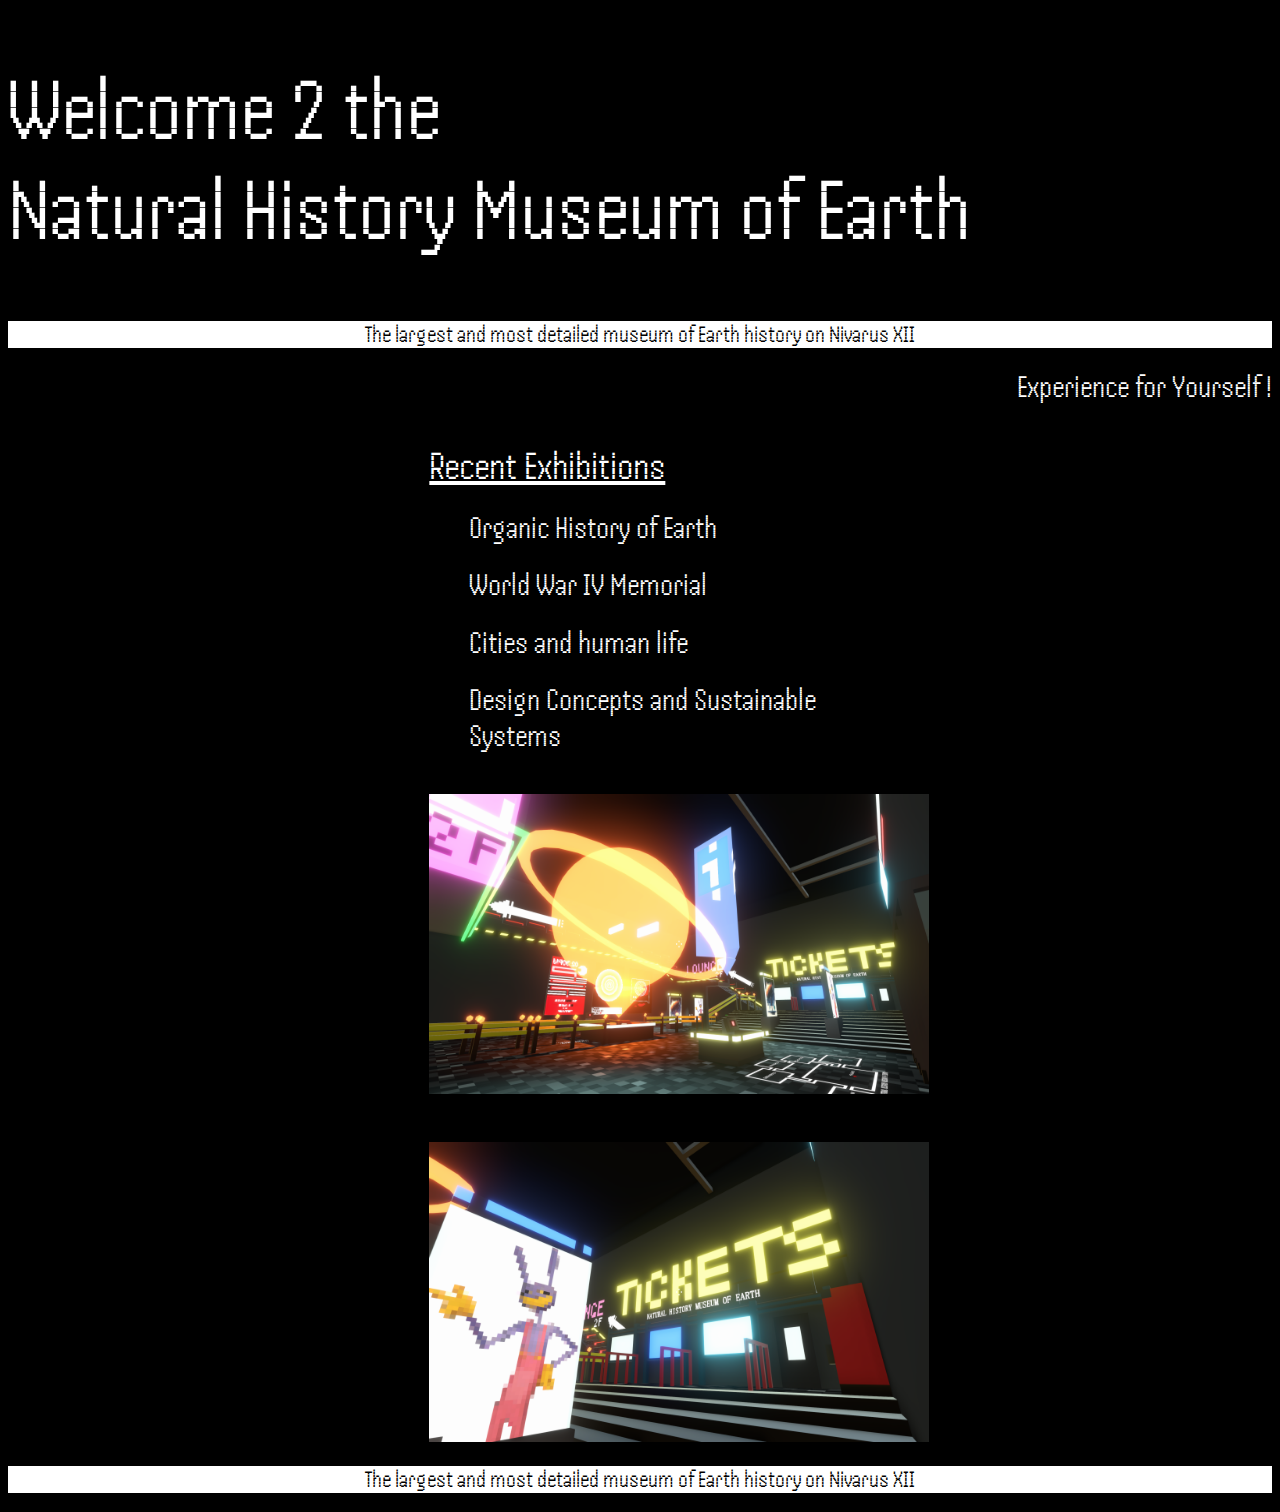
<file: index.html>
<!DOCTYPE html>

<html lang="en" xmlns="http://www.w3.org/1999/xhtml">
<head>
    <meta charset="utf-8" />
    <title></title>
   
    <link rel="stylesheet" href="style.css">
</head>
<body>
    <h1 style = "color : white; font-size : 90px">Welcome 2 the <br> Natural History Museum of Earth</h1>
    <div class="line-center">
            <h2 id="whiteBKG" style = "color : black;">The largest and most detailed museum of Earth history on Nivarus XII</h2>
    </div>
   
    
    
    
    <div class="text-right">
        <a href= "https://strainlesss233.itch.io/the-natural-history-museum-of-earth"> <h1> Experience for Yourself !</h1></a>
    </div>
        <br>
    
    <div class="text-center">
        <z style = "color : white; text-decoration: underline; font-size : 40px">Recent Exhibitions</z>
        <ol>
            <a href= "room1.html"> <h1> Organic History of Earth</h1></a>
            <a href= "room2.html"> <h1>World War IV Memorial</h1></a>
            <a href= "room3.html"> <h1>Cities and human life</h1></a>
            <a href= "room4.html"> <h1>Design Concepts and Sustainable Systems</h1></a>
       </ol>
       <br>
       <img src= "hall1.png" height="300" width="500"/>
       <br>
       <z style = "color : white; text-decoration: underline; font-size : 40px"> </z>
       <br>
       <img src= "hall2.png" height="300" width="500"/>
       <br>
       
    </div>
    <div class="line-center">
        <h2 id="whiteBKG" style = "color : black;">The largest and most detailed museum of Earth history on Nivarus XII</h2>
</div>
    
        
    
   
    
</body>
</html>
</file>
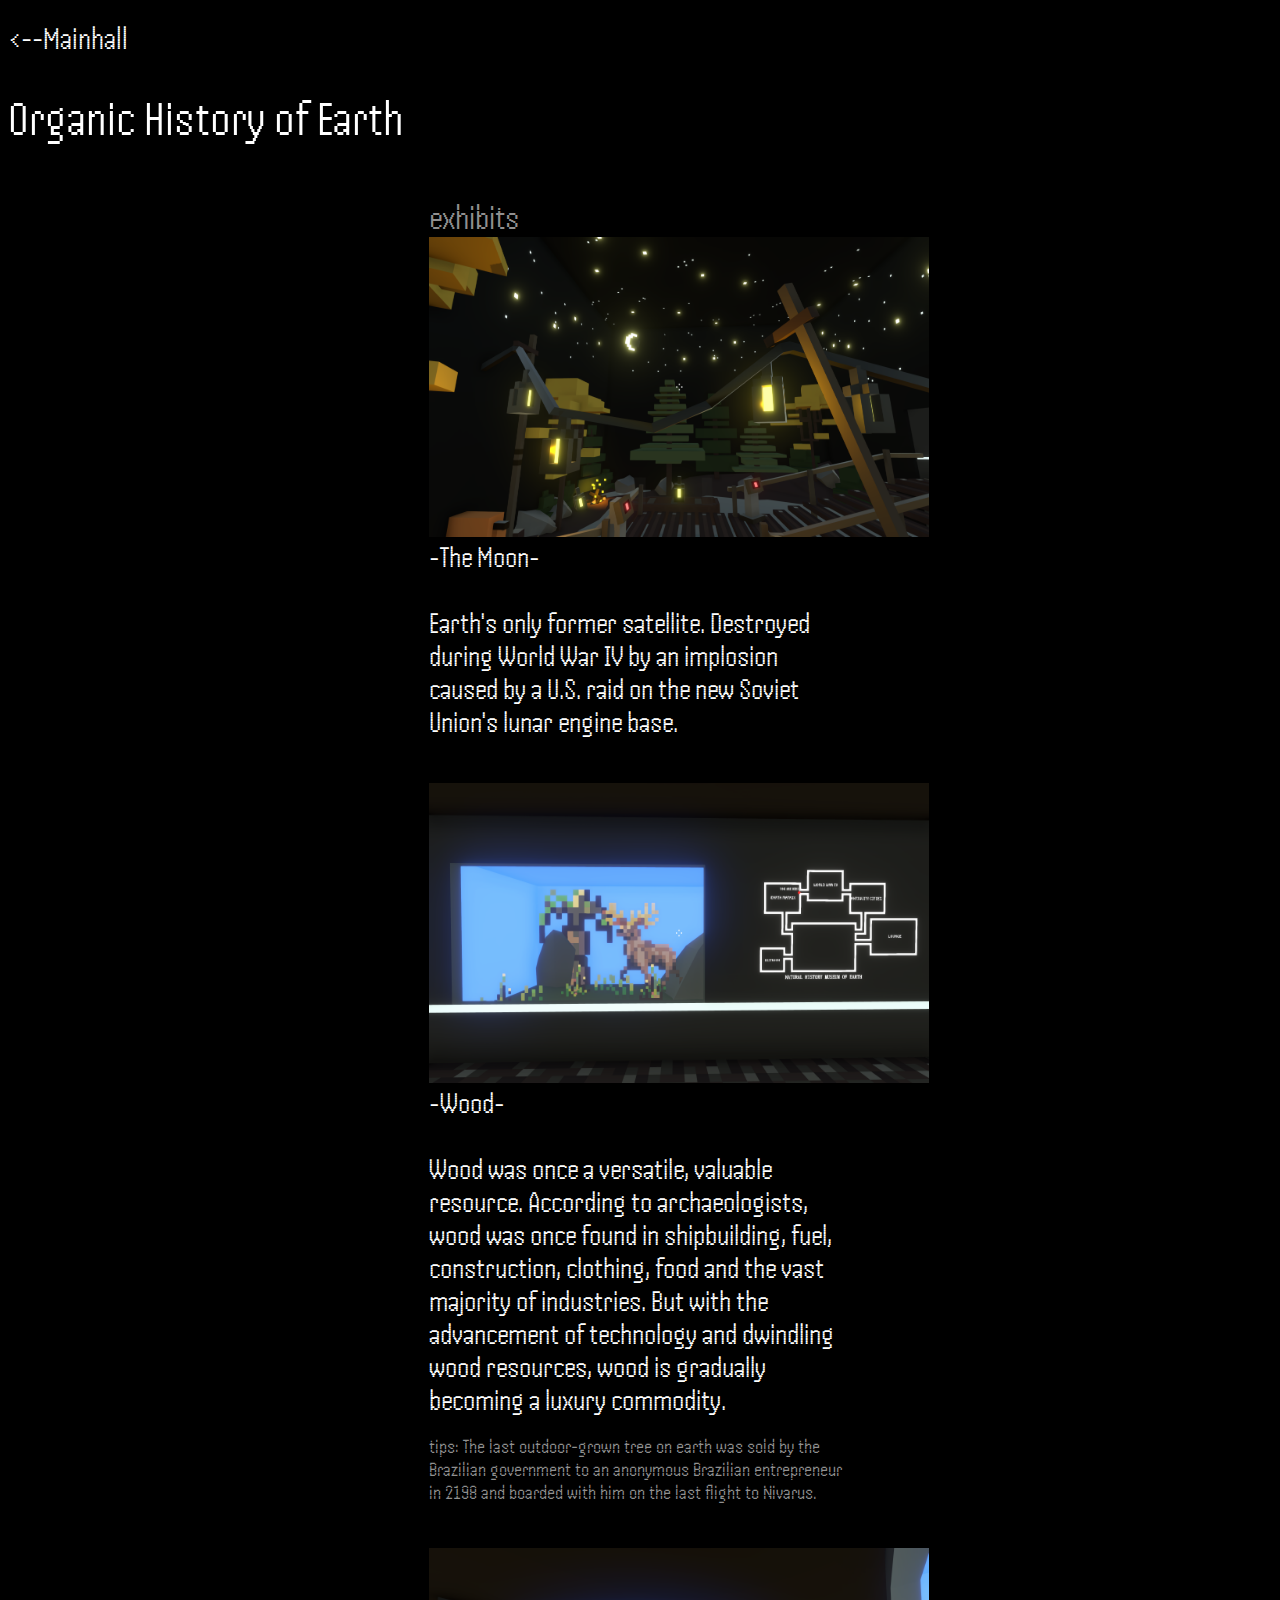
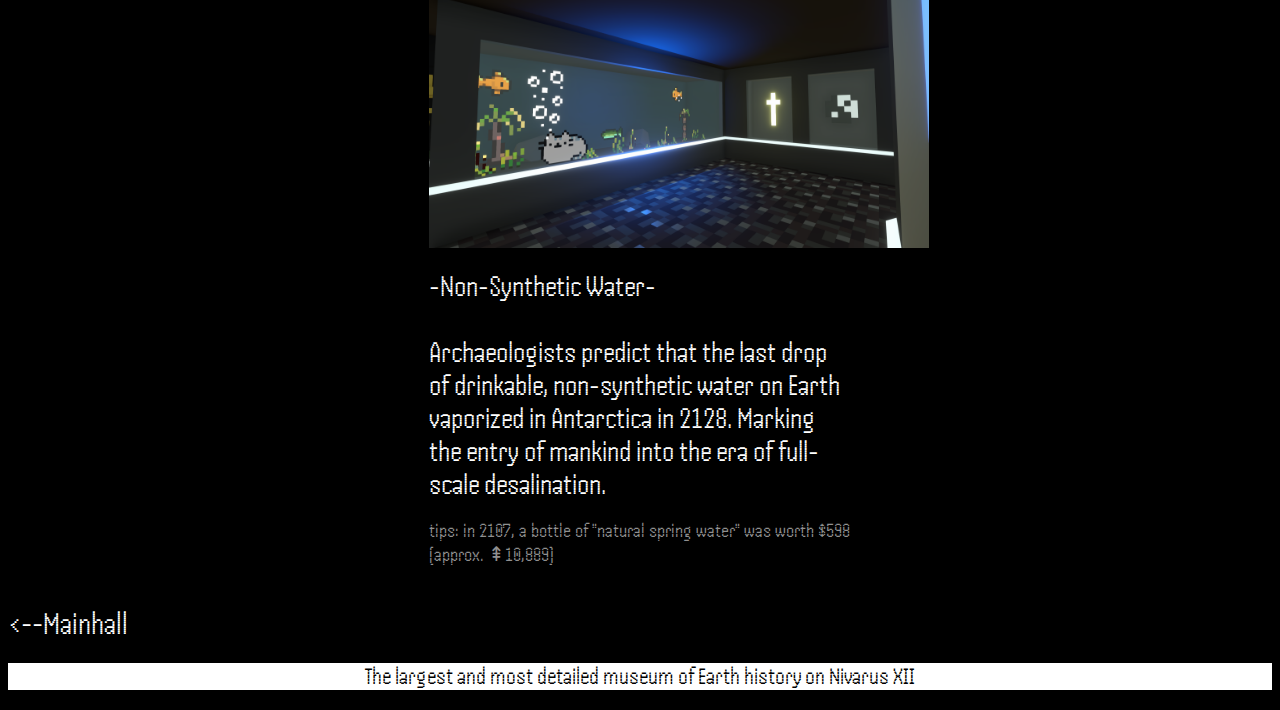
<file: room1.html>
<!DOCTYPE html>

<html lang="en" xmlns="http://www.w3.org/1999/xhtml">
<head>
    <meta charset="utf-8" />
    <title></title>
   
    <link rel="stylesheet" href="style.css">
</head>
<body>
    
    <a href= "index.html"> <h1> <--Mainhall</h1></a>

    <h1 style = "color : white; font-size : 50px">Organic History of Earth</h1>

    
    <br>

    <div class="text-center">
        <z style = "color : rgb(144, 144, 144); font-size : 35px">exhibits</z>
    
       
        <br>
        <img src= "room1.png" height="300" width="500"/>
        <br>
        <z style = "color : white; font-size : 30px">-The Moon-<br><br>
            Earth's only former satellite. Destroyed during World War IV by an implosion caused by a U.S. raid on the new Soviet Union's lunar engine base.</z>
        <br>
        <z style = "color : white; text-decoration: underline; font-size : 40px"> </z>
        
        <br>
        <img src= "showcase.png" height="300" width="500"/>
        <br>
        <z style = "color : white; font-size : 30px">-Wood-<br><br>Wood was once a versatile, valuable resource. According to archaeologists, wood was once found in shipbuilding, fuel, construction, clothing, food and the vast majority of industries. But with the advancement of technology and dwindling wood resources, wood is gradually becoming a luxury commodity.</z>
        <br><br><z style = "color : rgb(144, 144, 144); font-size : 20px">tips: The last outdoor-grown tree on earth was sold by the Brazilian government to an anonymous Brazilian entrepreneur in 2198 and boarded with him on the last flight to Nivarus.</z><br>
        <z style = "color : white; text-decoration: underline; font-size : 40px"> </z>
        <br>
        <img src= "showcase2.png" height="300" width="500"/>
        <br>
        <br>
        <z style = "color : white; font-size : 30px">-Non-Synthetic Water-<br><br>Archaeologists predict that the last drop of drinkable, non-synthetic water on Earth vaporized in Antarctica in 2128. Marking the entry of mankind into the era of full-scale desalination.</z>
        <br><br><z style = "color : rgb(144, 144, 144); font-size : 20px">tips: in 2107, a bottle of "natural spring water" was worth $598 (approx. ⇞10,889)</z><br>
        
    </div>
    
    <br>
    <a href= "index.html"> <h1> <--Mainhall</h1></a>
    
    <div class="line-center">
        <h2 id="whiteBKG" style = "color : black;">The largest and most detailed museum of Earth history on Nivarus XII</h2>
    </div>
    
</body>
</html>
</file>
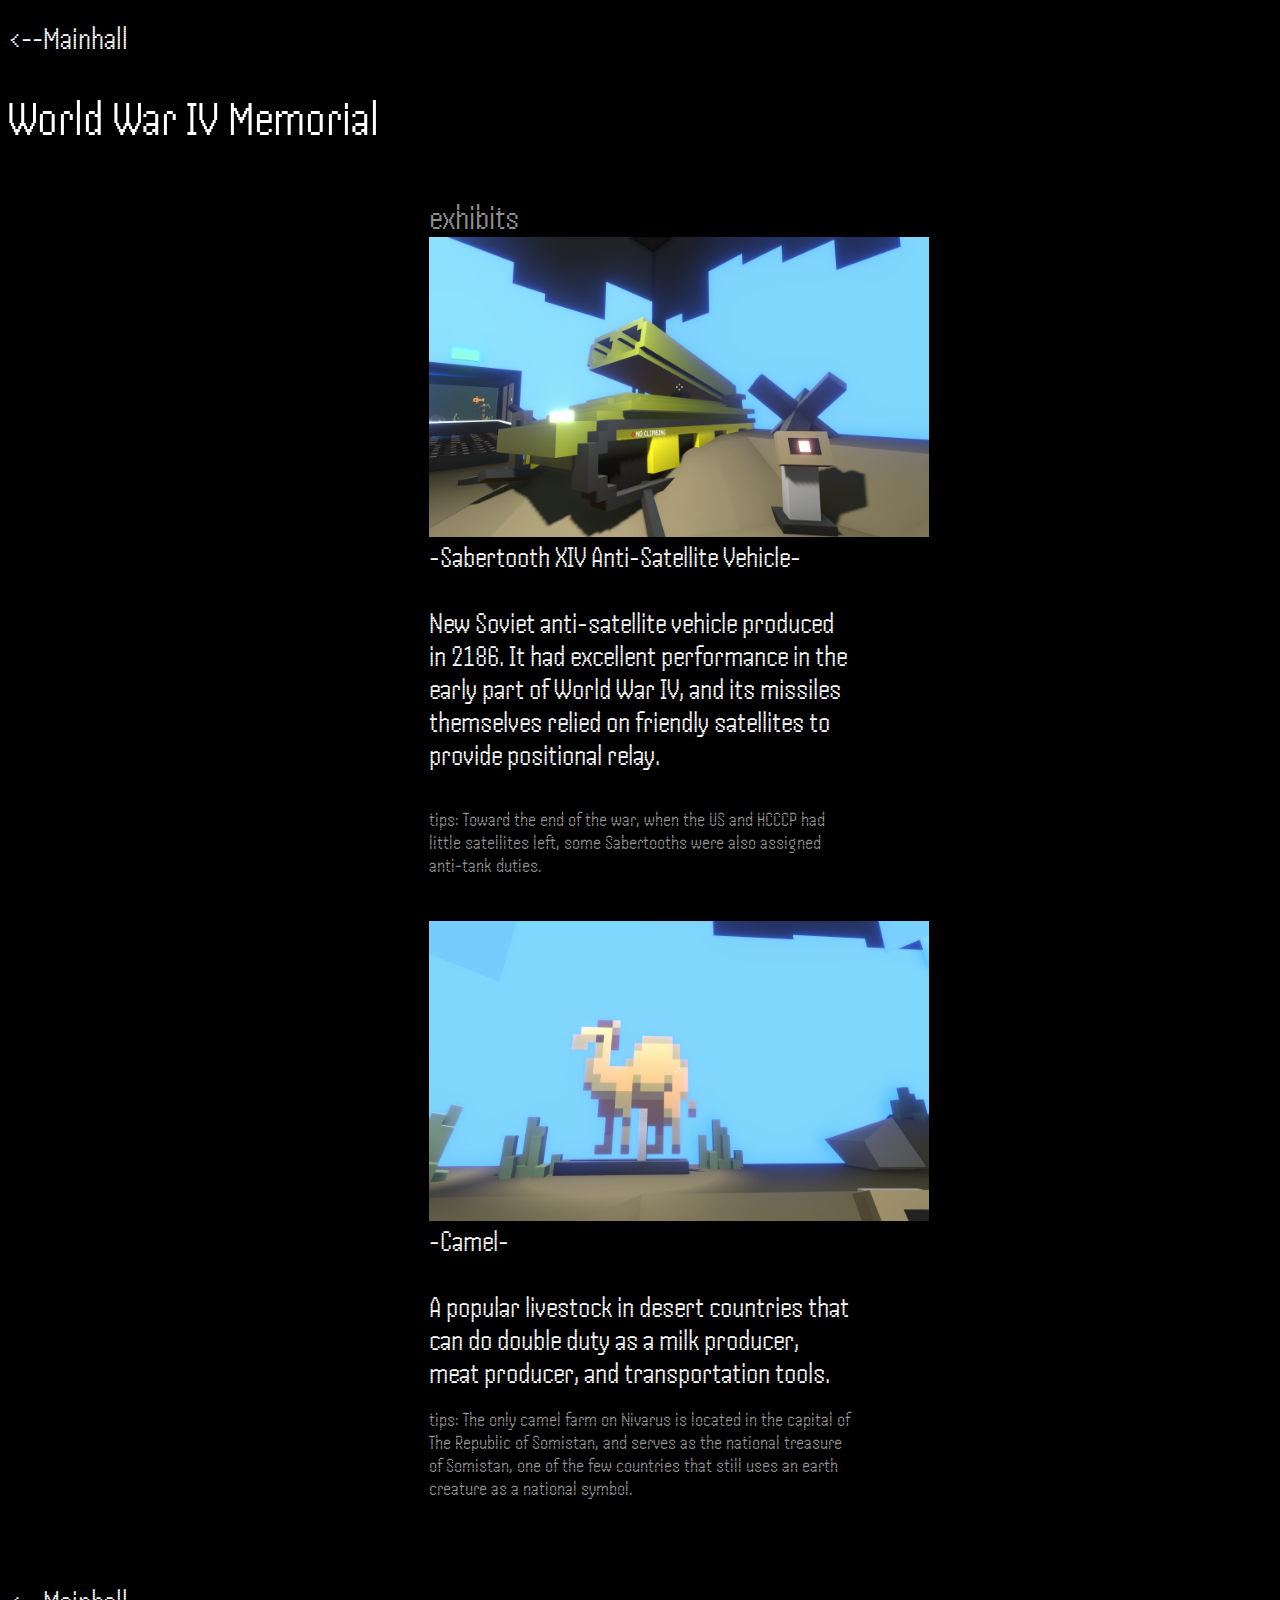
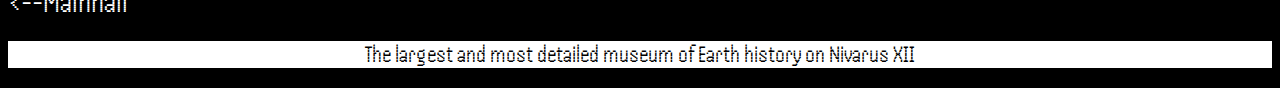
<file: room2.html>
<!DOCTYPE html>

<html lang="en" xmlns="http://www.w3.org/1999/xhtml">
<head>
    <meta charset="utf-8" />
    <title></title>
   
    <link rel="stylesheet" href="style.css">
</head>
<body>
    
    <a href= "index.html"> <h1> <--Mainhall</h1></a>

    <h1 style = "color : white; font-size : 50px">World War IV Memorial</h1>

    
    <br>

    <div class="text-center">
        <z style = "color : rgb(144, 144, 144); font-size : 35px">exhibits</z>
    
       
        <br>
        <img src= "room2-3.png" height="300" width="500"/>
        <br>
        <z style = "color : white; font-size : 30px">-Sabertooth XIV Anti-Satellite Vehicle-<br><br>
            New Soviet anti-satellite vehicle produced in 2186. It had excellent performance in the early part of World War IV, and its missiles themselves relied on friendly satellites to provide positional relay.</z>
        <br>
        <br><br><z style = "color : rgb(144, 144, 144); font-size : 20px">tips: Toward the end of the war, when the US and HCCCP had little satellites left, some Sabertooths were also assigned anti-tank duties.</z><br>
        <z style = "color : white; text-decoration: underline; font-size : 40px"> </z>
        
        <br>
        <img src= "room2-2.png" height="300" width="500"/>
        <br>
        <z style = "color : white; font-size : 30px">-Camel-<br><br>A popular livestock in desert countries that can do double duty as a milk producer, meat producer, and transportation tools.</z>
        <br><br><z style = "color : rgb(144, 144, 144); font-size : 20px">tips: The only camel farm on Nivarus is located in the capital of The Republic of Somistan, and serves as the national treasure of Somistan, one of the few countries that still uses an earth creature as a national symbol.</z><br>
        <z style = "color : white; text-decoration: underline; font-size : 40px"> </z>
        <br>
    </div>
    
    <br>
    <a href= "index.html"> <h1> <--Mainhall</h1></a>
    
    <div class="line-center">
        <h2 id="whiteBKG" style = "color : black;">The largest and most detailed museum of Earth history on Nivarus XII</h2>
    </div>
    
</body>
</html>
</file>
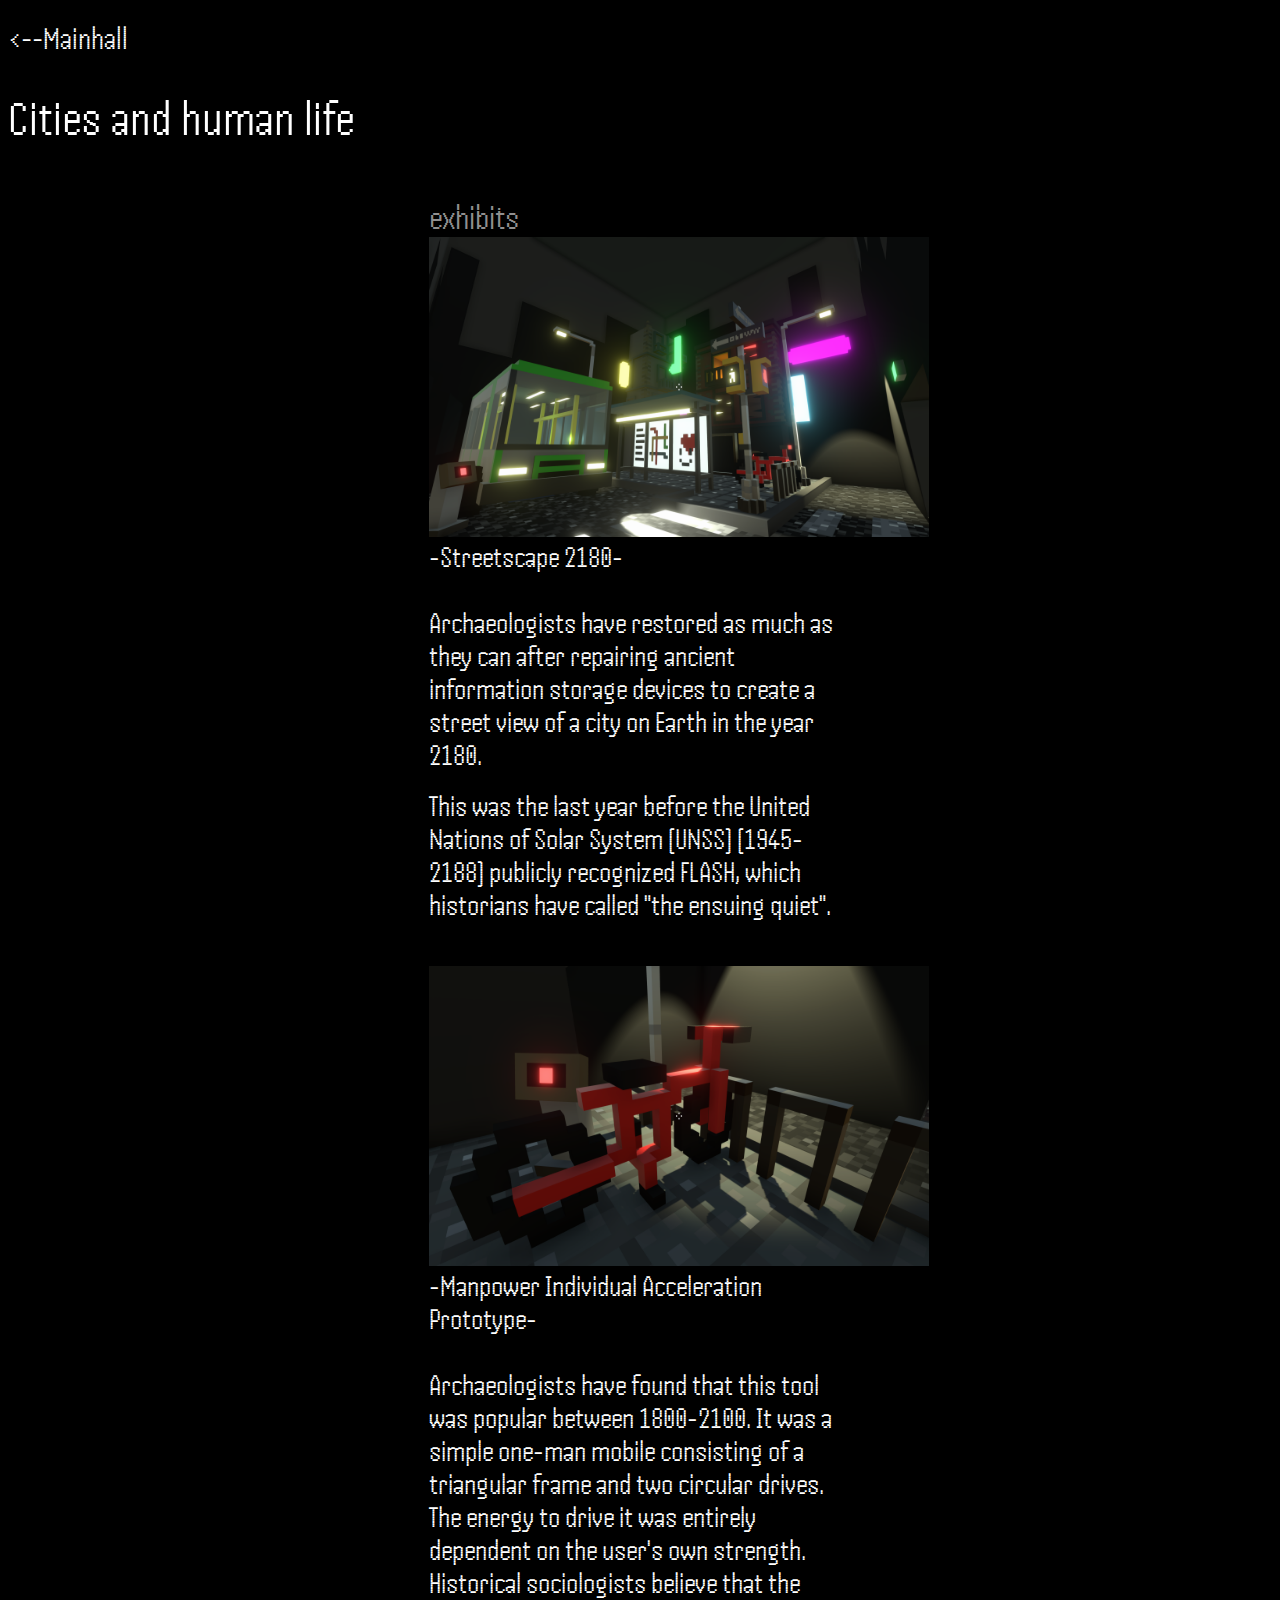
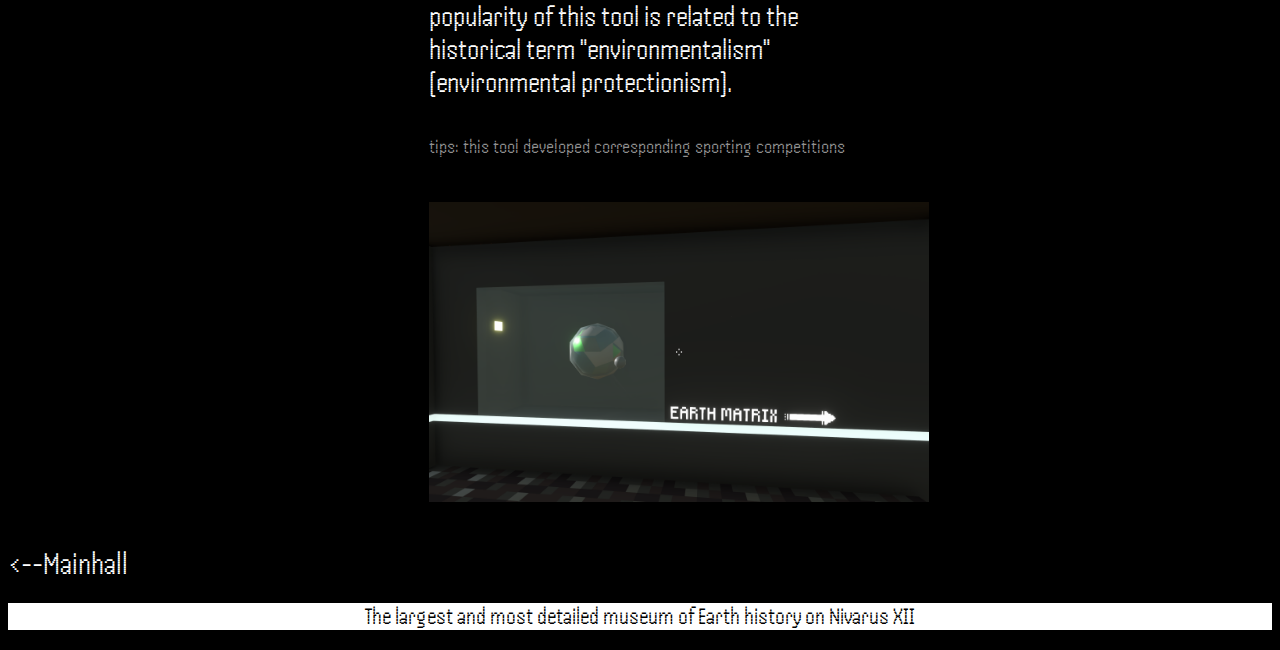
<file: room3.html>
<!DOCTYPE html>

<html lang="en" xmlns="http://www.w3.org/1999/xhtml">
<head>
    <meta charset="utf-8" />
    <title></title>
   
    <link rel="stylesheet" href="style.css">
</head>
<body>
    
    <a href= "index.html"> <h1> <--Mainhall</h1></a>

    <h1 style = "color : white; font-size : 50px">Cities and human life</h1>

    
    <br>

    <div class="text-center">
        <z style = "color : rgb(144, 144, 144); font-size : 35px">exhibits</z>
    
       
        <br>
        <img src= "room3.png" height="300" width="500"/>
        <br>
        <z style = "color : white; font-size : 30px">-Streetscape 2180-<br><br>
            Archaeologists have restored as much as they can after repairing ancient information storage devices to create a street view of a city on Earth in the year 2180.</z>
        <br>
        <br><z style = "color : white; font-size : 30px">This was the last year before the United Nations of Solar System (UNSS) (1945-2188) publicly recognized FLASH, which historians have called "the ensuing quiet".</z><br>
        <z style = "color : white; text-decoration: underline; font-size : 40px"> </z>
        
        <br>
        <img src= "room3-2.png" height="300" width="500"/>
        <br>
        <z style = "color : white; font-size : 30px">-Manpower Individual Acceleration Prototype-<br><br>Archaeologists have found that this tool was popular between 1800-2100. It was a simple one-man mobile consisting of a triangular frame and two circular drives. The energy to drive it was entirely dependent on the user's own strength.</z>
        <br><z style = "color : white; font-size : 30px">Historical sociologists believe that the popularity of this tool is related to the historical term "environmentalism" (environmental protectionism).</z><br>
        <br><br><z style = "color : rgb(144, 144, 144); font-size : 20px">tips: this tool developed corresponding sporting competitions</z><br>
        <z style = "color : white; text-decoration: underline; font-size : 40px"> </z>
        <br>

        <img src= "showcase3.png" height="300" width="500"/>
       
    </div>
    
    <br>
    <a href= "index.html"> <h1> <--Mainhall</h1></a>
    
    <div class="line-center">
        <h2 id="whiteBKG" style = "color : black;">The largest and most detailed museum of Earth history on Nivarus XII</h2>
    </div>
    
</body>
</html>
</file>
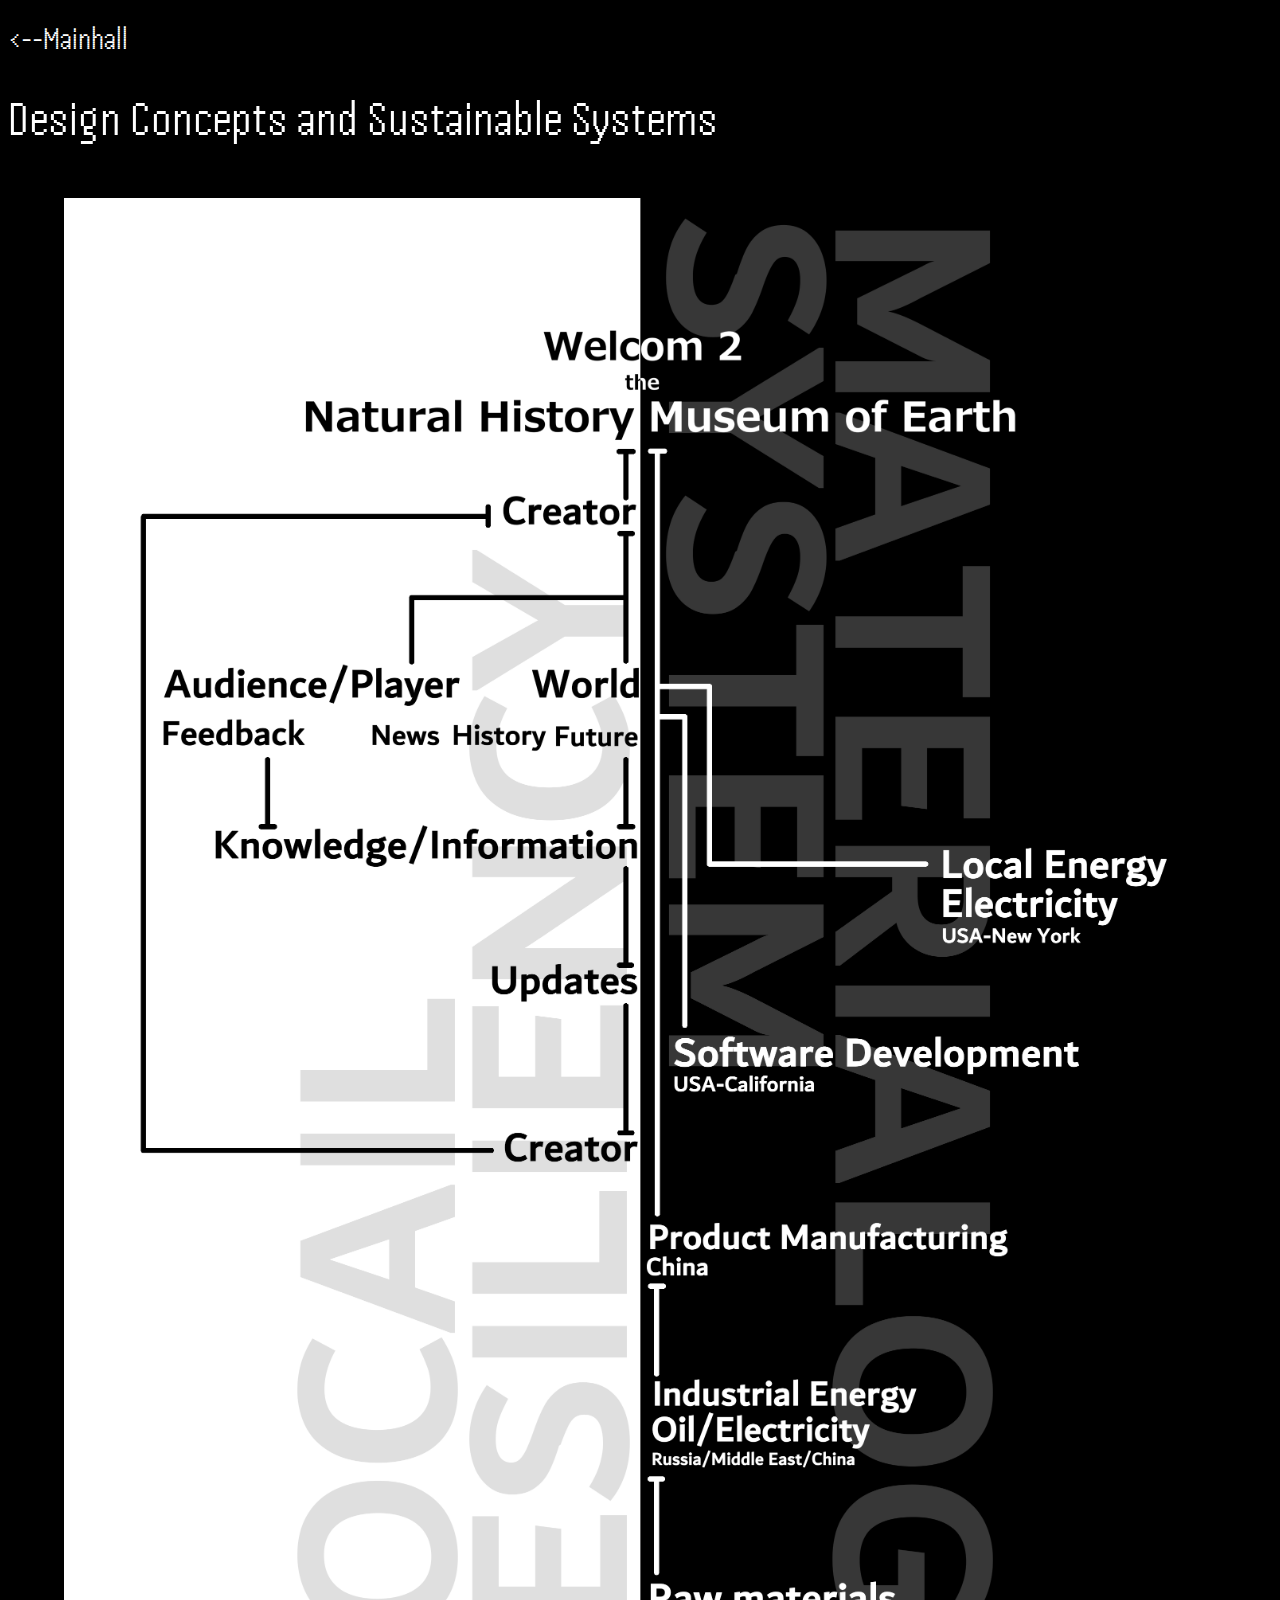
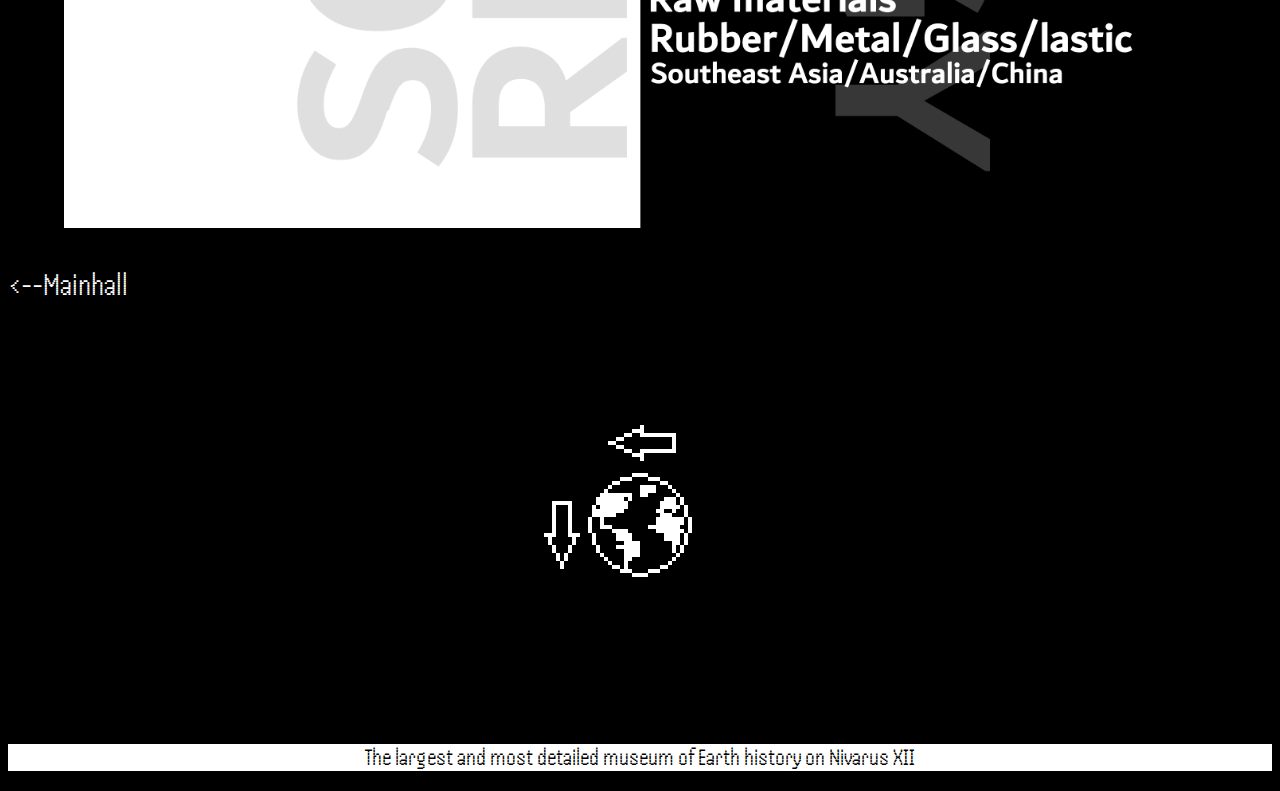
<file: room4.html>
<!DOCTYPE html>

<html lang="en" xmlns="http://www.w3.org/1999/xhtml">
<head>
    <meta charset="utf-8" />
    <title></title>
   
    <link rel="stylesheet" href="style.css">
</head>
<body>
    
    <a href= "index.html"> <h1> <--Mainhall</h1></a>

    <h1 style = "color : white; font-size : 50px">Design Concepts and Sustainable Systems 
       
    </h1>
    
        
    <br>

    <div class="full-width-image"> 
        <img src= "sustainablePoster.png" class="full-width-image"/>
    </div>

    
    <br>
    <a href= "index.html"> <h1> <--Mainhall</h1></a>
    <img src= "Earth.gif" class="img-mid" height="400" width="400" />
    <div class="line-center">
        <h2 id="whiteBKG" style = "color : black;">The largest and most detailed museum of Earth history on Nivarus XII</h2>
    </div>

    
    
</body>
</html>
</file>
<file: style.css>
@font-face {
    font-family: "Handjet";
    src: url("Handjet/Handjet-VariableFont_ELGR,ELSH,wght.ttf")

}

body {
background-color: rgb(0, 0, 0);
font-family: "Handjet";
}

#whiteBKG {
background-color: rgb(255, 255, 255);

}

a {
    color: white;
    text-decoration: none;
}


a:hover {
    color: red; 
}

.text-right {
    text-align: right;
}

.img-right {
    max-width: 50vw; 
    height: auto;
    display: block; 
    margin-left: auto; 
    margin-right: 0; 
}

.img-mid {
    max-width: 50vw; 
    height: auto;
    display: block; 
    margin-left: auto; 
    margin-right: auto; 
}

.full-width-image {
    max-width: 90vw; 
    height: auto;
    display: block; 
    margin-left: auto; 
    margin-right: auto; 
}

.text-center {
    width: calc(100% / 3); /* 宽度为网页宽度的1/3 */
    margin: 0 auto; /* 居中 */
}

.line-center {
    text-align: center;
}
</file>
